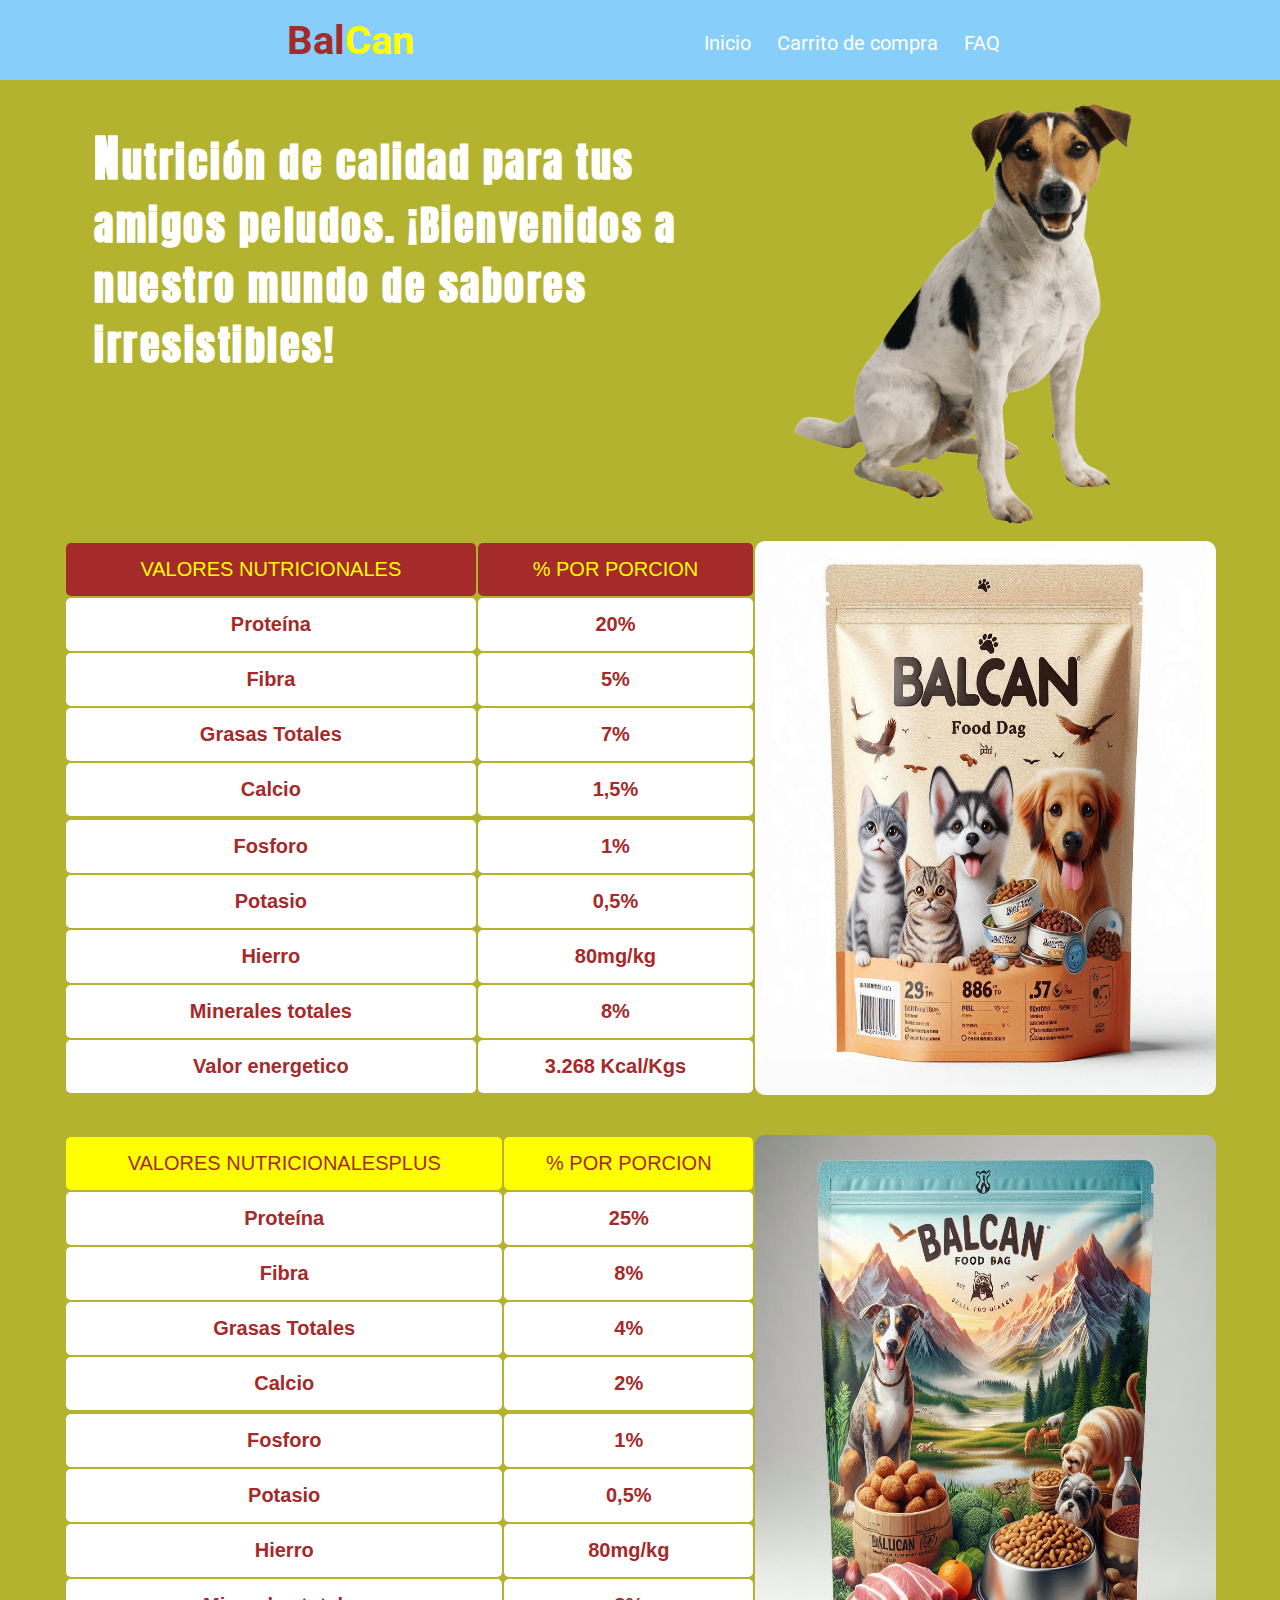
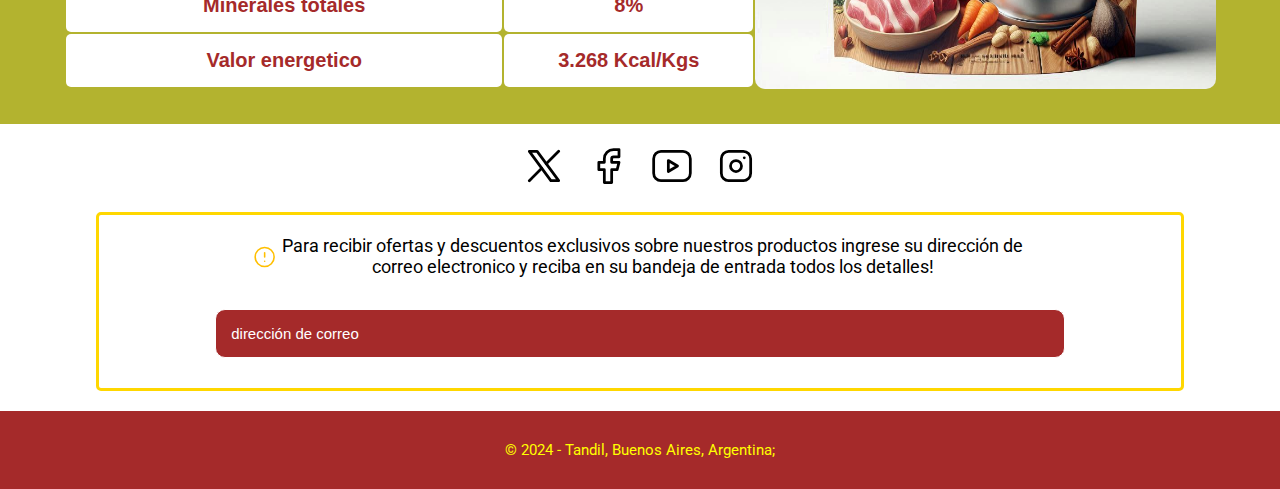
<file: index.html>
<!DOCTYPE html>
<html lang="en">
<head>
    <meta charset="UTF-8" />
    <meta name="viewport" content="width=device-width, initial-scale=1.0" />
    <link rel="stylesheet" href="css/styles.css" />
    <link rel="shortcut icon" href="./icons8-perro-96.ico" type="image/x-icon">
    <!-- font-family -->
    <link rel="preconnect" href="https://fonts.googleapis.com" />
    <link rel="preconnect" href="https://fonts.gstatic.com" crossorigin />
    <link
      href="https://fonts.googleapis.com/css2?family=Roboto:ital,wght@0,100;0,300;0,400;0,500;0,700;0,900;1,100;1,300;1,400;1,500;1,700;1,900&display=swap"
      rel="stylesheet"
    />
    <link rel="preconnect" href="https://fonts.googleapis.com">
    <link rel="preconnect" href="https://fonts.gstatic.com" crossorigin>
    <link href="https://fonts.googleapis.com/css2?family=Anton&display=swap" rel="stylesheet">
    <title>Inicio</title>
</head>
<body>
    <header class="header-top">
        <div class="contenedor-info">
            <div class="header_logo">
                <h1><a href="index.html">Bal<span class="dividerH1">Can</span></a></h1>
            </div>
            <button id="btnToggle" class="menu-box">
                <svg xmlns="http://www.w3.org/2000/svg" class="icon icon-tabler icon-tabler-menu-2" width="44" height="44" viewBox="0 0 24 24" stroke-width="1.5" stroke="#000000" fill="none" stroke-linecap="round" stroke-linejoin="round">
                    <path stroke="none" d="M0 0h24v24H0z" fill="none"/>
                    <path d="M4 6l16 0" />
                    <path d="M4 12l16 0" />
                    <path d="M4 18l16 0" />
                </svg>
            </button>
        </div>
        <nav class="header_navbar">
            <ul>
                <li><a class="nav-link" href="./index.html">Inicio</a></li>
                <li><a class="nav-link" href="./carrito.html">Carrito de compra</a></li>
                <li><a class="nav-link" href="./faq.html">FAQ</a></li>
            </ul>
        </nav>
    </header>

    <main id="contenedor-principal">
        <section class="presentacion">
            <div class="frase">
                <p>
                    Nutrición de calidad para tus amigos peludos. ¡Bienvenidos a nuestro mundo de sabores irresistibles!
                </p>
            </div>
            <div class="contenedor-img">
                <img src="./img/pngwing.com.png" alt="">
            </div>
        </section> <!-- Fin de la presentacion -->
        <section class="alimento">
            <div class="tabla tabla1">
                <table>
                    <thead>
                        <th>valores nutricionales</th>
                        <th>% por porcion</th>  
                    </thead>
                    <tbody>
                        <tr>
                            <td>Proteína  </td>
                            <td>20%</td>
                        </tr>
                        <tr>
                            <td>Fibra  </td>
                            <td>5%</td>
                        </tr>
                        <tr>
                            <td>Grasas Totales </td>
                            <td>7%</td>
                        </tr>
                        <tr>
                            <td>Calcio </td>
                            <td>1,5%</td>
                        </tr>
                        <tr>
                        <tr>
                            <td>Fosforo </td>
                            <td>1%</td>
                        </tr>
                        <tr>
                            <td>Potasio</td>
                            <td>0,5%</td>
                        </tr>
                        <tr>
                            <td>Hierro</td>
                            <td>80mg/kg</td>
                        </tr>
                        <tr>
                            <td>Minerales totales </td>
                            <td>8%</td>
                        </tr>
                    </tbody>
                    <tfoot>
                        <tr>
                            <td>valor energetico</td>
                            <td>3.268 Kcal/Kgs</td>
                        </tr>
                    </tfoot>
                </table>
                <img src="./img/bolsa1.png" alt="bolsa de alimnento 1">
            </div>
            <div class="tabla tabla2">
                <table>
                    <thead>
                        <th>valores nutricionalesPLUS</th>
                        <th>% por porcion</th>  
                    </thead>
                    <tbody>
                        <tr>
                            <td>Proteína  </td>
                            <td>25%</td>
                        </tr>
                        <tr>
                            <td>Fibra  </td>
                            <td>8%</td>
                        </tr>
                        <tr>
                            <td>Grasas Totales </td>
                            <td>4%</td>
                        </tr>
                        <tr>
                            <td>Calcio </td>
                            <td>2%</td>
                        </tr>
                        <tr>
                        <tr>
                            <td>Fosforo </td>
                            <td>1%</td>
                        </tr>
                        <tr>
                            <td>Potasio</td>
                            <td>0,5%</td>
                        </tr>
                        <tr>
                            <td>Hierro</td>
                            <td>80mg/kg</td>
                        </tr>
                        <tr>
                            <td>Minerales totales </td>
                            <td>8%</td>
                        </tr>
                    </tbody>
                    <tfoot>
                        <tr>
                            <td>valor energetico</td>
                            <td>3.268 Kcal/Kgs</td>
                        </tr>
                    </tfoot>
                </table>
                <img src="./img/bolsa2.png" alt="bolsa de alimento 2">
            </div>
        </section>
    </main> <!-- fin del main -->
    <footer>
        <div class="social-container">
            <ul class="social-media">
                <li>
                    <a href="#">
                        <svg xmlns="http://www.w3.org/2000/svg" class="icon icon-tabler icon-tabler-brand-x" width="44" height="44" viewBox="0 0 24 24" stroke-width="1.5" stroke="#000000" fill="none" stroke-linecap="round" stroke-linejoin="round">
                        <path stroke="none" d="M0 0h24v24H0z" fill="none"/>
                        <path d="M4 4l11.733 16h4.267l-11.733 -16z" />
                        <path d="M4 20l6.768 -6.768m2.46 -2.46l6.772 -6.772" />
                        </svg>
                    </a>
                </li>
                <li>
                    <a href="#">
                        <svg xmlns="http://www.w3.org/2000/svg" class="icon icon-tabler icon-tabler-brand-facebook" width="44" height="44" viewBox="0 0 24 24" stroke-width="1.5" stroke="#000000" fill="none" stroke-linecap="round" stroke-linejoin="round">
                        <path stroke="none" d="M0 0h24v24H0z" fill="none"/>
                        <path d="M7 10v4h3v7h4v-7h3l1 -4h-4v-2a1 1 0 0 1 1 -1h3v-4h-3a5 5 0 0 0 -5 5v2h-3" />
                        </svg>
                    </a>
                </li>
                <li>
                    <a href="#">
                        <svg xmlns="http://www.w3.org/2000/svg" class="icon icon-tabler icon-tabler-brand-youtube" width="44" height="44" viewBox="0 0 24 24" stroke-width="1.5" stroke="#000000" fill="none" stroke-linecap="round" stroke-linejoin="round">
                            <path stroke="none" d="M0 0h24v24H0z" fill="none"/>
                            <path d="M2 8a4 4 0 0 1 4 -4h12a4 4 0 0 1 4 4v8a4 4 0 0 1 -4 4h-12a4 4 0 0 1 -4 -4v-8z" />
                            <path d="M10 9l5 3l-5 3z" />
                        </svg>
                    </a>
                </li>
                <li>
                    <a href="#">
                        <svg xmlns="http://www.w3.org/2000/svg" class="icon icon-tabler icon-tabler-brand-instagram" width="44" height="44" viewBox="0 0 24 24" stroke-width="1.5" stroke="#000000" fill="none" stroke-linecap="round" stroke-linejoin="round">
                            <path stroke="none" d="M0 0h24v24H0z" fill="none"/>
                            <path d="M4 4m0 4a4 4 0 0 1 4 -4h8a4 4 0 0 1 4 4v8a4 4 0 0 1 -4 4h-8a4 4 0 0 1 -4 -4z" />
                            <path d="M12 12m-3 0a3 3 0 1 0 6 0a3 3 0 1 0 -6 0" />
                            <path d="M16.5 7.5l0 .01" />
                        </svg>
                    </a>
                </li>
            </ul>
        </div>
        <div class="ofertas-container">
            <div class="primer-separacion">
                <svg xmlns="http://www.w3.org/2000/svg" class="icon icon-tabler icon-tabler-alert-circle" width="44" height="44" viewBox="0 0 24 24" stroke-width="1.5" stroke="#ffbf00" fill="none" stroke-linecap="round" stroke-linejoin="round">
                    <path stroke="none" d="M0 0h24v24H0z" fill="none"/>
                    <path d="M3 12a9 9 0 1 0 18 0a9 9 0 0 0 -18 0" />
                    <path d="M12 8v4" />
                    <path d="M12 16h.01" />
                </svg>
                <p class="footer-info">Para recibir ofertas y descuentos exclusivos sobre nuestros productos ingrese su dirección de correo electronico y reciba en su bandeja de entrada todos los detalles!</p>
            </div>
            <div class="segunda-separacion">
                <input class="input-ofertas" type="email" id="email-ofertas" name="email-ofertas" placeholder="dirección de correo" />
            </div>
        </div>
        <div class="info">
            <p>
                &copy 2024 - Tandil, Buenos Aires, Argentina;
            </p>
        </div>
    </footer>
    <script type="text/javascript" src="./js/navbar.js"></script>
</body>
</html>
</file>
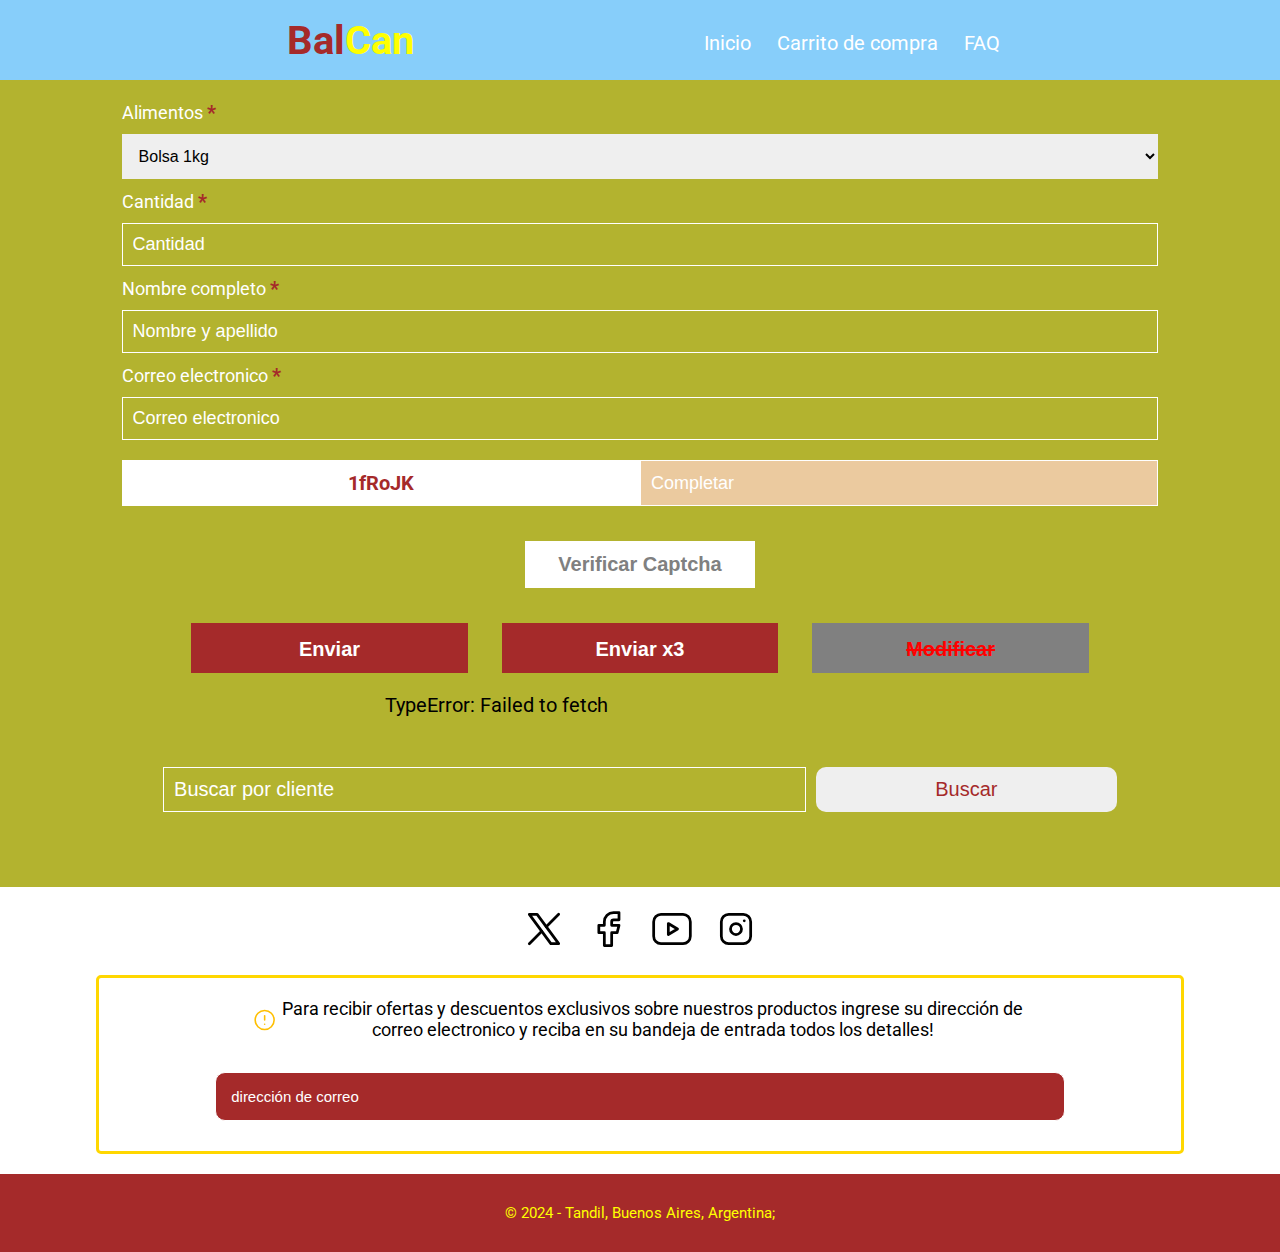
<file: carrito.html>
<!DOCTYPE html>
<html lang="en">
<head>
    <meta charset="UTF-8">
    <meta name="viewport" content="width=device-width, initial-scale=1.0">
    <link rel="stylesheet" href="css/styles.css">
    <link rel="shortcut icon" href="./icons8-perro-96.ico" type="image/x-icon">
     <!-- font-family -->
     <link rel="preconnect" href="https://fonts.googleapis.com" />
     <link rel="preconnect" href="https://fonts.gstatic.com" crossorigin />
     <link
       href="https://fonts.googleapis.com/css2?family=Roboto:ital,wght@0,100;0,300;0,400;0,500;0,700;0,900;1,100;1,300;1,400;1,500;1,700;1,900&display=swap"
       rel="stylesheet"
     />
    <title>Carrito de compra</title>
</head>
<body>
    <header class="header-top">
        <div class="contenedor-info">
            <div class="header_logo">
                <h1><a href="index.html">Bal<span class="dividerH1">Can</span></a></h1>
            </div>
            <button id="btnToggle" class="menu-box">
                <svg xmlns="http://www.w3.org/2000/svg" class="icon icon-tabler icon-tabler-menu-2" width="44" height="44" viewBox="0 0 24 24" stroke-width="1.5" stroke="#000000" fill="none" stroke-linecap="round" stroke-linejoin="round">
                    <path stroke="none" d="M0 0h24v24H0z" fill="none"/>
                    <path d="M4 6l16 0" />
                    <path d="M4 12l16 0" />
                    <path d="M4 18l16 0" />
                </svg>
            </button>
        </div>
        <nav class="header_navbar">
            <ul>
                <li><a class="nav-link" href="./index.html">Inicio</a></li>
                <li><a class="nav-link" href="./carrito.html">Carrito de compra</a></li>
                <li><a class="nav-link" href="./faq.html">FAQ</a></li>
            </ul>
        </nav>
    </header>
    <main>
        <div id="form-container" class="contenedor-formulario">
            <form action="" id="formulario">
                <label for="alimentos">Alimentos <span class="requerido">*</span></label>
                <select class="opciones-alimentos" name="alimentos" id="alimentos">
                    <option value="bolsa 1kg">Bolsa 1kg</option>
                    <option value="bolsa 2kg">Bolsa 2kg</option>
                    <option value="bolsa 3kg">Bolsa 3kg</option>
                    <option value="bolsa 4kg">Bolsa 4kg</option>
                    <option value="bolsa 5kg">Bolsa 5kg</option>
                </select>
                <label for="cantidad">Cantidad <span class="requerido">*</span></label>
                <input type="number" id="cantidad" name="cantidad" placeholder="Cantidad" required />
                <label for="nombre">Nombre completo <span class="requerido">*</span></label>
                <input type="text" id="nombre" name="nombre" placeholder="Nombre y apellido" required/>
                <label for="correo">Correo electronico <span class="requerido">*</span></label>
                <input type="email" id="correo" name="correo" placeholder="Correo electronico" required/>

                <div class="captcha">
                    <label id="mostrarCaptcha" for="captcha"><span class="requerido">*</span></label>
                    <input type="text" id="captcha" name="captcha" placeholder="Completar" required/>
                </div>
                <p id="resultadoCaptcha" class="resultadoCaptcha">
                    
                </p>
                <button class="btnCaptcha" id="comprobarCaptcha">Verificar Captcha</button>
                <div class="botonera-container">
                    <button class="btnSubmit" id="btnEnviar" type="submit">Enviar</button>
                    <button class="btnSubmit" id="btnEnviarx3" type="submit">Enviar x3</button>
                    <button class="btnSubmit" id="btnModificar" type="submit">Modificar</button>
                </div>
                <p class="peticion" id="resultado-peticion">
                    
                </p>
            </form>
        </div>
        <div class="contenedor-pedidos">
            <div class="filtro-container">
                <input type="text" id="filtro" name="filtro" placeholder="Buscar por cliente">
                <button id="btnBuscar">Buscar</button>
            </div>
            <div class="tabla-container">
                <table id="tabla-alimentos">
    
                </table>
            </div>
        </div>
    </main> <!-- fin del main -->
    <footer>
        <div class="social-container">
            <ul class="social-media">
                <li>
                    <a href="#">
                        <svg xmlns="http://www.w3.org/2000/svg" class="icon icon-tabler icon-tabler-brand-x" width="44" height="44" viewBox="0 0 24 24" stroke-width="1.5" stroke="#000000" fill="none" stroke-linecap="round" stroke-linejoin="round">
                        <path stroke="none" d="M0 0h24v24H0z" fill="none"/>
                        <path d="M4 4l11.733 16h4.267l-11.733 -16z" />
                        <path d="M4 20l6.768 -6.768m2.46 -2.46l6.772 -6.772" />
                        </svg>
                    </a>
                </li>
                <li>
                    <a href="#">
                        <svg xmlns="http://www.w3.org/2000/svg" class="icon icon-tabler icon-tabler-brand-facebook" width="44" height="44" viewBox="0 0 24 24" stroke-width="1.5" stroke="#000000" fill="none" stroke-linecap="round" stroke-linejoin="round">
                        <path stroke="none" d="M0 0h24v24H0z" fill="none"/>
                        <path d="M7 10v4h3v7h4v-7h3l1 -4h-4v-2a1 1 0 0 1 1 -1h3v-4h-3a5 5 0 0 0 -5 5v2h-3" />
                        </svg>
                    </a>
                </li>
                <li>
                    <a href="#">
                        <svg xmlns="http://www.w3.org/2000/svg" class="icon icon-tabler icon-tabler-brand-youtube" width="44" height="44" viewBox="0 0 24 24" stroke-width="1.5" stroke="#000000" fill="none" stroke-linecap="round" stroke-linejoin="round">
                            <path stroke="none" d="M0 0h24v24H0z" fill="none"/>
                            <path d="M2 8a4 4 0 0 1 4 -4h12a4 4 0 0 1 4 4v8a4 4 0 0 1 -4 4h-12a4 4 0 0 1 -4 -4v-8z" />
                            <path d="M10 9l5 3l-5 3z" />
                        </svg>
                    </a>
                </li>
                <li>
                    <a href="#">
                        <svg xmlns="http://www.w3.org/2000/svg" class="icon icon-tabler icon-tabler-brand-instagram" width="44" height="44" viewBox="0 0 24 24" stroke-width="1.5" stroke="#000000" fill="none" stroke-linecap="round" stroke-linejoin="round">
                            <path stroke="none" d="M0 0h24v24H0z" fill="none"/>
                            <path d="M4 4m0 4a4 4 0 0 1 4 -4h8a4 4 0 0 1 4 4v8a4 4 0 0 1 -4 4h-8a4 4 0 0 1 -4 -4z" />
                            <path d="M12 12m-3 0a3 3 0 1 0 6 0a3 3 0 1 0 -6 0" />
                            <path d="M16.5 7.5l0 .01" />
                        </svg>
                    </a>
                </li>
            </ul>
        </div>
        <div class="ofertas-container">
            <div class="primer-separacion">
                <svg xmlns="http://www.w3.org/2000/svg" class="icon icon-tabler icon-tabler-alert-circle" width="44" height="44" viewBox="0 0 24 24" stroke-width="1.5" stroke="#ffbf00" fill="none" stroke-linecap="round" stroke-linejoin="round">
                    <path stroke="none" d="M0 0h24v24H0z" fill="none"/>
                    <path d="M3 12a9 9 0 1 0 18 0a9 9 0 0 0 -18 0" />
                    <path d="M12 8v4" />
                    <path d="M12 16h.01" />
                </svg>
                <p class="footer-info">Para recibir ofertas y descuentos exclusivos sobre nuestros productos ingrese su dirección de correo electronico y reciba en su bandeja de entrada todos los detalles!</p>
            </div>
            <div class="segunda-separacion">
                <input class="input-ofertas" type="email" id="email-ofertas" name="email-ofertas" placeholder="dirección de correo" />
            </div>
        </div>
        <div class="info">
            <p>
                &copy 2024 - Tandil, Buenos Aires, Argentina;
            </p>
        </div>
    </footer>
    <script type="text/javascript" src="./js/carrito.js"></script>
    <script type="text/javascript" src="./js/navbar.js"></script>
</body>
</html>
</file>
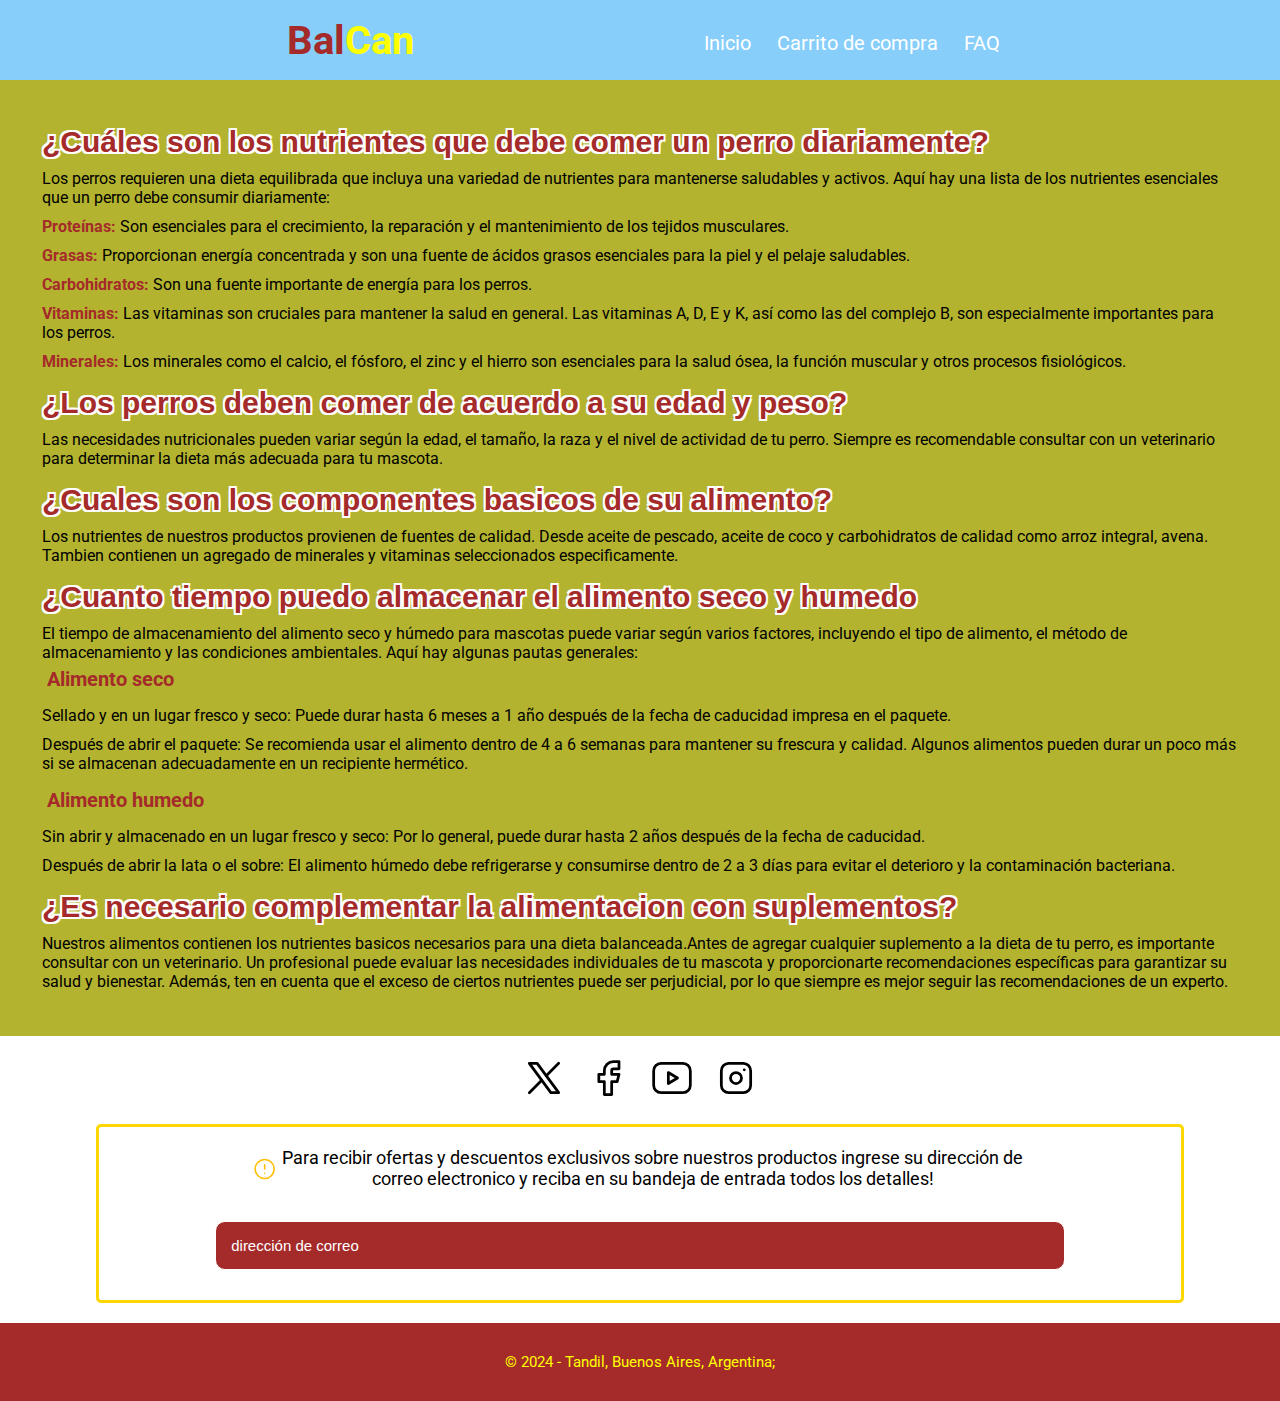
<file: faq.html>
<!DOCTYPE html>
<html lang="en">
<head>
    <meta charset="UTF-8">
    <meta name="viewport" content="width=device-width, initial-scale=1.0">
    <link rel="stylesheet" href="css/styles.css">
    <link rel="shortcut icon" href="./icons8-perro-96.ico" type="image/x-icon">
     <!-- font-family -->
     <link rel="preconnect" href="https://fonts.googleapis.com" />
     <link rel="preconnect" href="https://fonts.gstatic.com" crossorigin />
     <link
       href="https://fonts.googleapis.com/css2?family=Roboto:ital,wght@0,100;0,300;0,400;0,500;0,700;0,900;1,100;1,300;1,400;1,500;1,700;1,900&display=swap"
       rel="stylesheet"
     />
    <title>Preguntas frecuentes</title>
</head>
<body>
    <header class="header-top">
        <div class="contenedor-info">
            <div class="header_logo">
                <h1><a href="index.html">Bal<span class="dividerH1">Can</span></a></h1>
            </div>
            <button id="btnToggle" class="menu-box">
                <svg xmlns="http://www.w3.org/2000/svg" class="icon icon-tabler icon-tabler-menu-2" width="44" height="44" viewBox="0 0 24 24" stroke-width="1.5" stroke="#000000" fill="none" stroke-linecap="round" stroke-linejoin="round">
                    <path stroke="none" d="M0 0h24v24H0z" fill="none"/>
                    <path d="M4 6l16 0" />
                    <path d="M4 12l16 0" />
                    <path d="M4 18l16 0" />
                </svg>
            </button>
        </div>
        <nav class="header_navbar">
            <ul>
                <li><a class="nav-link" href="./index.html">Inicio</a></li>
                <li><a class="nav-link" href="./carrito.html">Carrito de compra</a></li>
                <li><a class="nav-link" href="./faq.html">FAQ</a></li>
            </ul>
        </nav>
    </header>
    <main class="main-faq">
        <section class="preguntas-frecuentes">
            <h2>¿Cuáles son los nutrientes que debe comer un perro diariamente?</h2>
            <p>Los perros requieren una dieta equilibrada que incluya una variedad de nutrientes para mantenerse saludables y activos. Aquí hay una lista de los nutrientes esenciales que un perro debe consumir diariamente:</p>
            <ul>
                <li><span class="nutrientes">Proteínas:</span> Son esenciales para el crecimiento, la reparación y el mantenimiento de los tejidos musculares. </li>
                <li><span class="nutrientes">Grasas:</span> Proporcionan energía concentrada y son una fuente de ácidos grasos esenciales para la piel y el pelaje saludables.</li>
                <li><span class="nutrientes">Carbohidratos:</span> Son una fuente importante de energía para los perros. </li>
                <li><span class="nutrientes">Vitaminas:</span> Las vitaminas son cruciales para mantener la salud en general. Las vitaminas A, D, E y K, así como las del complejo B, son especialmente importantes para los perros.</li>
                <li><span class="nutrientes">Minerales:</span> Los minerales como el calcio, el fósforo, el zinc y el hierro son esenciales para la salud ósea, la función muscular y otros procesos fisiológicos.</li>
            </ul>
            
            <h2>¿Los perros deben comer de acuerdo a su edad y peso?</h2>
            <p>Las necesidades nutricionales pueden variar según la edad, el tamaño, la raza y el nivel de actividad de tu perro. Siempre es recomendable consultar con un veterinario para determinar la dieta más adecuada para tu mascota.</p>
            
            <h2>¿Cuales son los componentes basicos de su alimento?</h2>
            <p>Los nutrientes de nuestros productos provienen de fuentes de calidad. Desde aceite de pescado, aceite de coco y carbohidratos de calidad como arroz integral, avena. Tambien contienen un agregado de minerales y vitaminas seleccionados especificamente.</p>
            
            <h2>¿Cuanto tiempo puedo almacenar el alimento seco y humedo</h2>
            <p>El tiempo de almacenamiento del alimento seco y húmedo para mascotas puede variar según varios factores, incluyendo el tipo de alimento, el método de almacenamiento y las condiciones ambientales. Aquí hay algunas pautas generales:</p>
            <p class="tipo-alimento">Alimento seco</p>
            <ul>
                <li>Sellado y en un lugar fresco y seco: Puede durar hasta 6 meses a 1 año después de la fecha de caducidad impresa en el paquete.</li>
                <li>Después de abrir el paquete: Se recomienda usar el alimento dentro de 4 a 6 semanas para mantener su frescura y calidad. Algunos alimentos pueden durar un poco más si se almacenan adecuadamente en un recipiente hermético.</li>
            </ul>
            <p class="tipo-alimento">Alimento humedo</p>
            <ul>
                <li>Sin abrir y almacenado en un lugar fresco y seco: Por lo general, puede durar hasta 2 años después de la fecha de caducidad.</li>
                <li>Después de abrir la lata o el sobre: El alimento húmedo debe refrigerarse y consumirse dentro de 2 a 3 días para evitar el deterioro y la contaminación bacteriana.</li>
            </ul>
            
            <h2>¿Es necesario complementar la alimentacion con suplementos?</h2>
            <p>Nuestros alimentos contienen los nutrientes basicos necesarios para una dieta balanceada.Antes de agregar cualquier suplemento a la dieta de tu perro, es importante consultar con un veterinario. Un profesional puede evaluar las necesidades individuales de tu mascota y proporcionarte recomendaciones específicas para garantizar su salud y bienestar. Además, ten en cuenta que el exceso de ciertos nutrientes puede ser perjudicial, por lo que siempre es mejor seguir las recomendaciones de un experto.</p>
        </section>
    </main> <!-- fin del main -->
    <footer>
        <div class="social-container">
            <ul class="social-media">
                <li>
                    <a href="#">
                        <svg xmlns="http://www.w3.org/2000/svg" class="icon icon-tabler icon-tabler-brand-x" width="44" height="44" viewBox="0 0 24 24" stroke-width="1.5" stroke="#000000" fill="none" stroke-linecap="round" stroke-linejoin="round">
                        <path stroke="none" d="M0 0h24v24H0z" fill="none"/>
                        <path d="M4 4l11.733 16h4.267l-11.733 -16z" />
                        <path d="M4 20l6.768 -6.768m2.46 -2.46l6.772 -6.772" />
                        </svg>
                    </a>
                </li>
                <li>
                    <a href="#">
                        <svg xmlns="http://www.w3.org/2000/svg" class="icon icon-tabler icon-tabler-brand-facebook" width="44" height="44" viewBox="0 0 24 24" stroke-width="1.5" stroke="#000000" fill="none" stroke-linecap="round" stroke-linejoin="round">
                        <path stroke="none" d="M0 0h24v24H0z" fill="none"/>
                        <path d="M7 10v4h3v7h4v-7h3l1 -4h-4v-2a1 1 0 0 1 1 -1h3v-4h-3a5 5 0 0 0 -5 5v2h-3" />
                        </svg>
                    </a>
                </li>
                <li>
                    <a href="#">
                        <svg xmlns="http://www.w3.org/2000/svg" class="icon icon-tabler icon-tabler-brand-youtube" width="44" height="44" viewBox="0 0 24 24" stroke-width="1.5" stroke="#000000" fill="none" stroke-linecap="round" stroke-linejoin="round">
                            <path stroke="none" d="M0 0h24v24H0z" fill="none"/>
                            <path d="M2 8a4 4 0 0 1 4 -4h12a4 4 0 0 1 4 4v8a4 4 0 0 1 -4 4h-12a4 4 0 0 1 -4 -4v-8z" />
                            <path d="M10 9l5 3l-5 3z" />
                        </svg>
                    </a>
                </li>
                <li>
                    <a href="#">
                        <svg xmlns="http://www.w3.org/2000/svg" class="icon icon-tabler icon-tabler-brand-instagram" width="44" height="44" viewBox="0 0 24 24" stroke-width="1.5" stroke="#000000" fill="none" stroke-linecap="round" stroke-linejoin="round">
                            <path stroke="none" d="M0 0h24v24H0z" fill="none"/>
                            <path d="M4 4m0 4a4 4 0 0 1 4 -4h8a4 4 0 0 1 4 4v8a4 4 0 0 1 -4 4h-8a4 4 0 0 1 -4 -4z" />
                            <path d="M12 12m-3 0a3 3 0 1 0 6 0a3 3 0 1 0 -6 0" />
                            <path d="M16.5 7.5l0 .01" />
                        </svg>
                    </a>
                </li>
            </ul>
        </div>
        <div class="ofertas-container">
            <div class="primer-separacion">
                <svg xmlns="http://www.w3.org/2000/svg" class="icon icon-tabler icon-tabler-alert-circle" width="44" height="44" viewBox="0 0 24 24" stroke-width="1.5" stroke="#ffbf00" fill="none" stroke-linecap="round" stroke-linejoin="round">
                    <path stroke="none" d="M0 0h24v24H0z" fill="none"/>
                    <path d="M3 12a9 9 0 1 0 18 0a9 9 0 0 0 -18 0" />
                    <path d="M12 8v4" />
                    <path d="M12 16h.01" />
                </svg>
                <p class="footer-info">Para recibir ofertas y descuentos exclusivos sobre nuestros productos ingrese su dirección de correo electronico y reciba en su bandeja de entrada todos los detalles!</p>
            </div>
            <div class="segunda-separacion">
                <input class="input-ofertas" type="email" id="email-ofertas" name="email-ofertas" placeholder="dirección de correo" />
            </div>
        </div>
        <div class="info">
            <p>
                &copy 2024 - Tandil, Buenos Aires, Argentina;
            </p>
        </div>
    </footer>
    <script type="text/javascript" src="./js/navbar.js"></script>
</body>
</html>
</file>
<file: css/styles.css>
:root {
    --fuente-principal: "Roboto", sans-serif;
    --fuente-secundaria: "Anton", sans-serif;
    --color-primario: rgb(179, 179, 47);
}

input::-webkit-input-placeholder {
    color: white; 
}

html {
    box-sizing: border-box;
    font-size: 62.5%;
    scroll-behavior: smooth;
}

*, *:before, *:after {
    box-sizing: inherit;
    padding: 0;
    margin: 0;
}

body {
    font-size: 1.6rem;
    font-family: var(--fuente-principal);
    background: var(--color-primario);
    color: black;
}

/*Propiedades generales*/
a {
    text-decoration: none;
    color: inherit;
}

li {
    list-style: none;
}

input {
    outline: none;
}

button:hover {
    cursor: pointer;
}

/* Barra de navegacion superior */
.header-top {
    width: 100%;
    height: 8rem;
    position: sticky;
    top: 0;
    left: 0;
    right: 0;
    margin-bottom: 2rem;
    background-color: lightskyblue;
    z-index: 1000;
}

.header-top h1 {
    font-size: 4rem;
    color: brown;
}

.header-top .dividerH1 {
    color: yellow;
}

.contenedor-info {
    display: flex;
    align-items: center;
    justify-content: space-evenly;
    gap: 1rem;
    padding: 1rem;
    vertical-align: middle;
}

.header-top > .header_navbar ul {
    width: 100%;
    font-size: 2rem;
    display: flex;
    flex-direction: column;
    color: brown;
    align-items: center;
    background-color: brown;
    color: white;
}

.header-top li {
    margin: 0.3rem 0;
    padding: 0.3rem;
}

.header-top > .header_navbar a:hover {
    color: yellow;
}

.menu-box {
    background-color: inherit;
    border: none;
    display: block;
    margin-top: 1rem;
}

.header_navbar {
    display: none;
}

/* Main presentacion */
.presentacion {
    width: 90%;
    padding: 0 1rem;
    position: relative;
    display: flex;
    flex-direction: column;
}

.presentacion .frase {
    font-family: var(--fuente-secundaria);
    letter-spacing: 2.5px;
    color: white;
    position: relative;
    z-index: 999;
}

.contenedor-img {
    width: 100%;
}

.contenedor-img img {
    margin-top: -40rem;
    margin-left: 3rem;
    width: 30rem;
    z-index: 0;
}

.presentacion .frase p {
    padding: 2rem;
    font-size: 4rem;
    font-weight: bold;
}

.presentacion .frase p::first-letter {
    font-size: 5rem;
    font-weight: bold;
}

@media only screen and (min-width: 500px) {
    .presentacion {
        flex-direction: row;
        margin: 0 auto;
        justify-content: center;
    }

    .contenedor-img img {
        margin: 0;
        margin-top: 4rem;
        margin-left: -8rem;
        width: 35rem;
        z-index: 0;
    }
}


@media only screen and (min-width: 1024px)  {
    .header-top {
        display: flex;
        flex-direction: row;
        justify-content: space-evenly;
    }

    .menu-box {
        display: none;
    }

    .header_navbar {
        display: block;
    }

    .header-top .header_navbar > ul {
        margin-top: 2.5rem;
        flex-direction: row;
        gap: 2rem;
        background-color: inherit;
    }

    .presentacion {
        margin: 0 auto;
    }

    .contenedor-img img {
        margin: 0;
        width: 35rem;
        z-index: 0;
    }
}

.alimento {
    width: 90%;
    margin: 1rem auto;
}

.alimento .tabla {
    width: 100%;
    display: grid;
    margin: 0 auto;
}

.alimento .tabla2 {
    margin-top: 4rem;
}

.alimento img {
    width: 100%;
    height: 100%; 
    border-radius: 1rem;
}

.alimento table {
    text-align: center;
    font-family: 'Gill Sans', 'Gill Sans MT', Calibri, 'Trebuchet MS', sans-serif;
    font-size: 2rem;
}

.alimento th, td::first-letter {
    text-transform: uppercase;
}

.alimento th {
    padding: 1.5rem;
    background-color: brown;
    color: yellow;
}

.alimento .tabla2 th {
    background-color: yellow;
    color: brown;
}

.alimento td {
    margin: 2rem;
    background-color: white;
    padding: 1.5rem;
    color: brown;
    font-weight: bold;
}

.alimento th, td {
    border-radius: 0.5rem
}

@media only screen and (min-width: 1024px) {
    .alimento .tabla {
        grid-template-columns: 60% 40%;
    }
}

/*main carrito*/
.contenedor-formulario {
    width: 90%;
    margin: 0 auto;
}

.contenedor-formulario input, label {
    display: block;
    width: 90%;
    margin: 1rem auto;
    font-size: 18px;
    background-color: inherit;
    color: white;
}

.contenedor-formulario input {
    padding: 1rem;
}

.requerido {
    font-weight: bold;
    font-size: 2rem;
    color: brown;
}

.opciones-alimentos {
    width: 90%;
    display: block;
    margin: 0 auto;
    padding: 1.3rem;
    outline: none;
    font-size: 16px;
    border: none;
}

/*Captcha*/
.captcha {
    margin: 0 auto;
    width: 90%;
    display: flex;
    justify-content: center;
}

.captcha label, input {
    padding: 1rem;
    border: 1px solid white;
    border-collapse: collapse;
}

.captcha input {
    background-color: rgb(235, 202, 159);
    color: black;
}

.captcha input::placeholder {
    color: white;
}

.correcto {
    background-color: rgb(0, 255, 0);
    color: white;
}

.incorrecto {
    background-color: red;
    color: white;
}

.resultadoCaptcha {
    width: 50%;
    margin: 2rem auto;
    font-weight: bold;
    padding: 1rem;
    text-align: center;
    border: 2px solid white;
    display: none;
}

.btnCaptcha {
    display: block;
    width: 70%;
    margin: 2.5rem auto;
    padding: 1.2rem;
    font-size: 2rem;
    border: none;
    background-color: white;
    font-weight: bold;
    color: gray;
}

.btnSubmit {
    display: block;
    width: 100%;
    height: 5rem;
    margin: 1rem auto;
    padding: 1.5rem;
    cursor: pointer;
    font-size: 2rem;
    font-weight: bold;
    background-color: brown;
    border: none;
    color: white;
}

#mostrarCaptcha {
    text-align: center;
    background-color: white;
    color: brown;
    vertical-align: middle;
    font-size: 2rem;
    font-weight: bold;
}
/*Fin de captcha*/
.botonera-container {
    display: flex;
    gap: 1rem;
    flex-wrap: wrap;
}

/*Tabla*/
.contenedor-pedidos {
    width: 95%;
    padding: 1rem;
    margin: 2rem auto;
    font-size: 1.8rem;
}

.tabla-container {
    width: 100%;
    border-radius: 2rem;
    background-color: brown;
    overflow-x: scroll;
}

#tabla-alimentos {
    width: 100%;
    padding: 1rem;
    color: white;
    overflow-x: scroll;
    border-collapse: collapse;
    border-radius: 2rem;
    text-align: center;
}

thead {
    border-bottom: 1px solid white;
    font-size: 2rem;
    color: white;
}

.btnBorrar,
.btnEditar {
    background-color: brown;
    color: white;
    width: 100%;
    padding: 1rem;
    display: block;
    margin: 1rem 0;
    font-size: 1.5rem;
    border: none;
    border-radius: 1rem;
}

.btnBorrar:hover,
.btnEditar:hover {
    opacity: 0.9;
}

.btnBorrar {
    background-color: red;
}

.btnEditar {
    background-color: yellow;
    color: black;
}

th, td {
    padding: 1rem;
    font-weight: normal;
}

.filtro-container {
    display: flex;
    justify-content: center;
    gap: 1rem;
    width: 95%;
    margin: 2rem auto;
}

.filtro-container input {
    background-color: transparent;
    padding: 1rem;
    width: 75%;
    font-size: 2rem;
    margin: 1rem 0;
    color: brown;
}

.filtro-container button {
    display: block;
    width: 35%;
    margin: auto;
    padding: 1rem;
    margin: 1rem 0;
    font-size: 2rem;
    border: none;
    color: brown;
    border-radius: 1rem;
}

.peticion {
    width: 75%;
    text-align: center;
    font-size: 2rem;
    padding: 1rem;
}

.good-request, .bad-request {
    border: 1px solid white;
    margin: 3rem auto;
}

.good-request {
    background-color: lightgreen;
}

.bad-request {
    background-color: lightcoral;
}

@media (width >= 1024px) {
    .contenedor-pedidos,
    .botonera-container {
        width: 80%;
        margin: 0 auto;
    }
    .btnCaptcha {
        width: 20%;
    }
    .btnSubmit {
        width: 30%;
    }
}
/* Fin de carrito */

/*FAQ*/
.main-faq {
    width: 95%;
    margin: 0 auto;
}

.main-faq h2 {
    font-family: var(--fuente-secundaria);
    color: brown;
    text-shadow: 
                -1px -1px 0 white,  
                 1px -1px 0 white,
                -1px  1px 0 white,
                 1px  1px 0 white,
                -2px -2px 0 white,  
                 2px -2px 0 white,
                -2px  2px 0 white,
                 2px  2px 0 white;
    font-size: 3rem;
    font-weight: bold;
    margin: 1.5rem 0 1rem;
}

.preguntas-frecuentes {
    padding: 1rem;
}

.main-faq .preguntas-frecuentes li {
    /* list-style-image: url(./img/icons8-perro-48.png); */
    align-items: center;
    vertical-align: end;
    margin: 1rem 0;
}

.main-faq .preguntas-frecuentes .tipo-alimento {
    color: brown;
    padding: 0.5rem;
    font-size: 2rem;
    font-weight: bold;
    align-self: baseline;
}

.nutrientes {
    color: brown;
    font-weight: bold;
}

/*Fin Faq*/

/* Footer */
footer {
    background-color: white;
    width: 100%;
    position: static;
    bottom: 0;
    left: 0;
    right: 0;
    margin-top: 10rem;
}

.social-media {
    display: flex;
    gap: 2rem;
    padding: 2rem;
    justify-content: center;
}

/*ofertas footer*/
.ofertas-container {
    width: 85%;
    gap: 0.5rem;
    border: 0.3rem solid gold;
    padding: 1rem;
    font-size: 1.8rem;
    align-items: center;
    border-radius: 0.5rem;
    margin: 0 auto;
}

.primer-separacion {
    width: 100%;
    text-align: center;
}

.segunda-separacion {
    width: 100%;
}

.input-ofertas {
    width: 100%;
    background-color: brown;
    margin: 2rem auto;
    display: block;
    padding: 1.5rem;
    border-radius: 1rem;
    font-size: 1.5rem;
}

footer .info {
    margin-top: 2rem;
    font-size: 1.5rem;
    padding: 3rem;
    background-color: brown;
    color: yellow;
    text-align: center;
}

@media only screen and (min-width: 1024px) {
    footer {
        margin-top: 3.5rem;
    }

    .primer-separacion {
        width: 75%;
        margin: 0 auto;
        display: flex;
        padding: 1rem;
        justify-content: center;
    }

    .input-ofertas {
        width: 80%;
    }
}

.show {
    display: block;
}

.disabled {
    color: red;
    background-color: gray;
    text-decoration: line-through;
}
</file>
